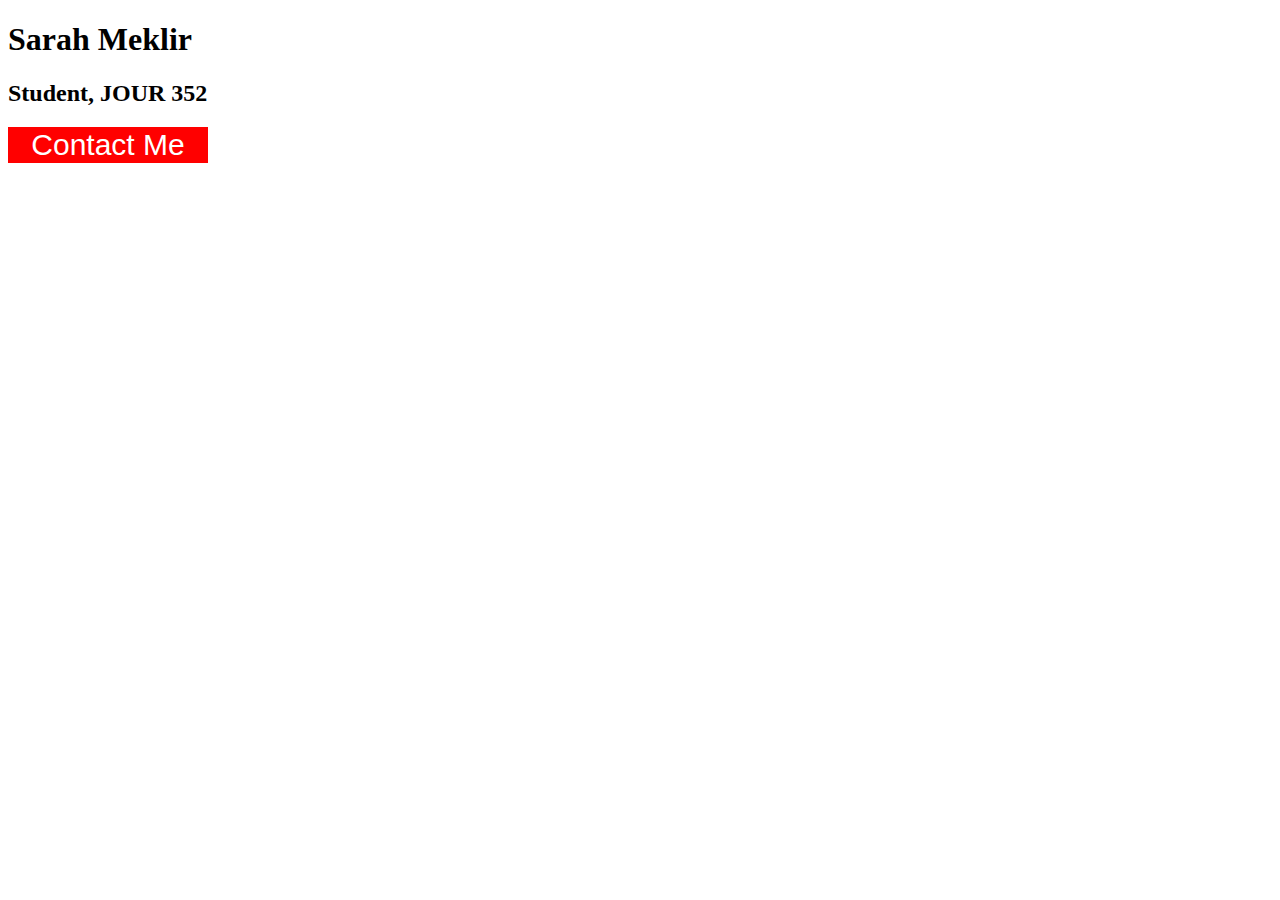
<file: Sarah-Meklir-JOUR352/button-assignment/index.html>
<!DOCTYPE html>
<html lang="en">
<head> 
    <title>Sarah Button</title>
    <link href="style.css" rel="stylesheet">
</head>
    
<body>
    <h1>Sarah Meklir</h1>
    <h2>Student, JOUR 352</h2>
    <button class="red-button">Contact Me</button>
</body>
    
</html>
</file>
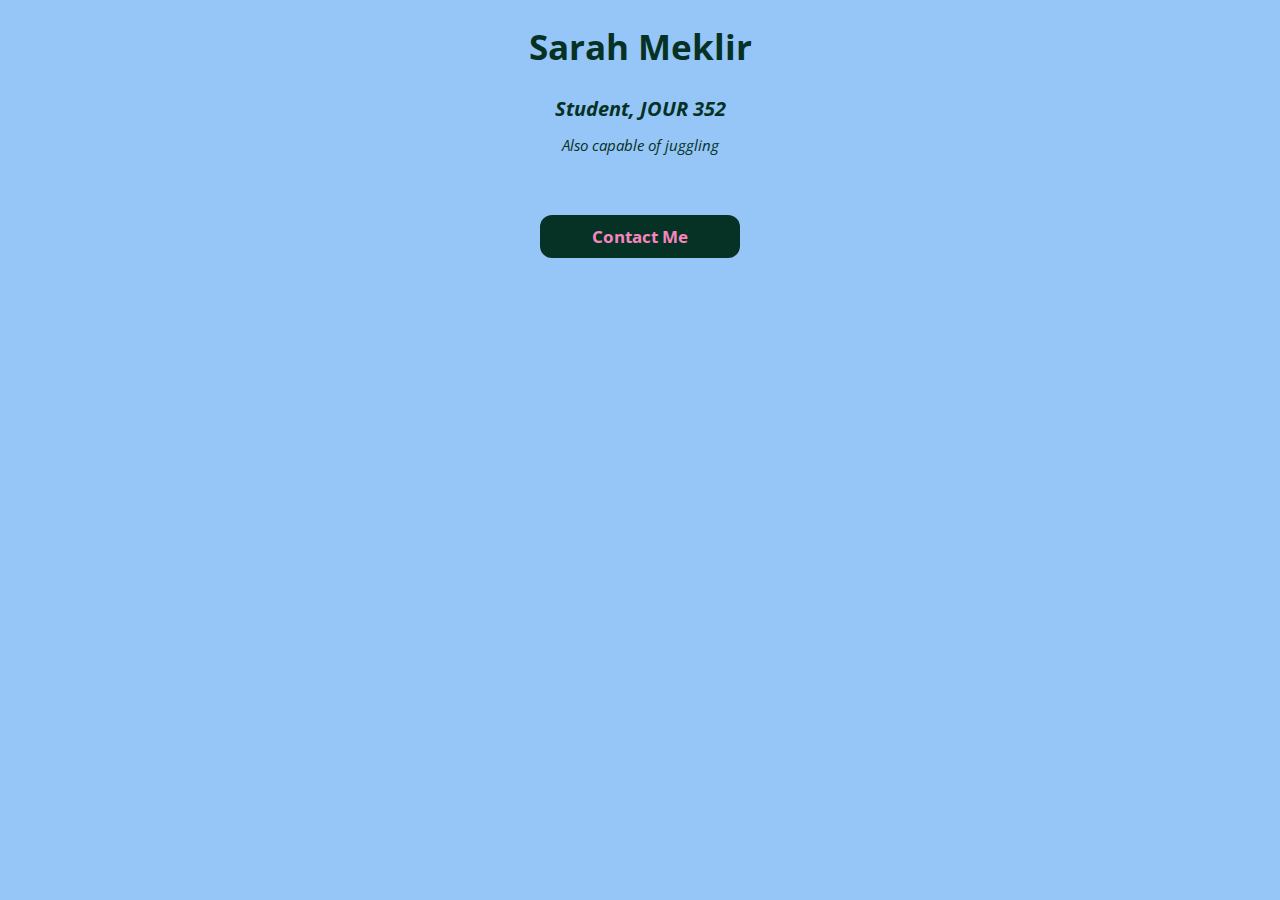
<file: Sarah-Meklir-JOUR352/contact-button-assignment/index.html>
<!DOCTYPE html>
<html lang="en">
<head>
    <link href="style.css" rel="stylesheet">
    <title>YOUR NAME Button</title>
</head>
    
<body>
    <link rel="preconnect" href="https://fonts.googleapis.com">
    <link rel="preconnect" href="https://fonts.gstatic.com" crossorigin>
    <link href="https://fonts.googleapis.com/css2?family=Open+Sans:ital,wght@0,300..800;1,300..800&display=swap" rel="stylesheet">

   <h1>Sarah Meklir</h1>
   <h2>Student, JOUR 352</h2> 
   <h3>Also capable of juggling</h3>
    <button>Contact Me</button>
</body>
    
</html>
</file>
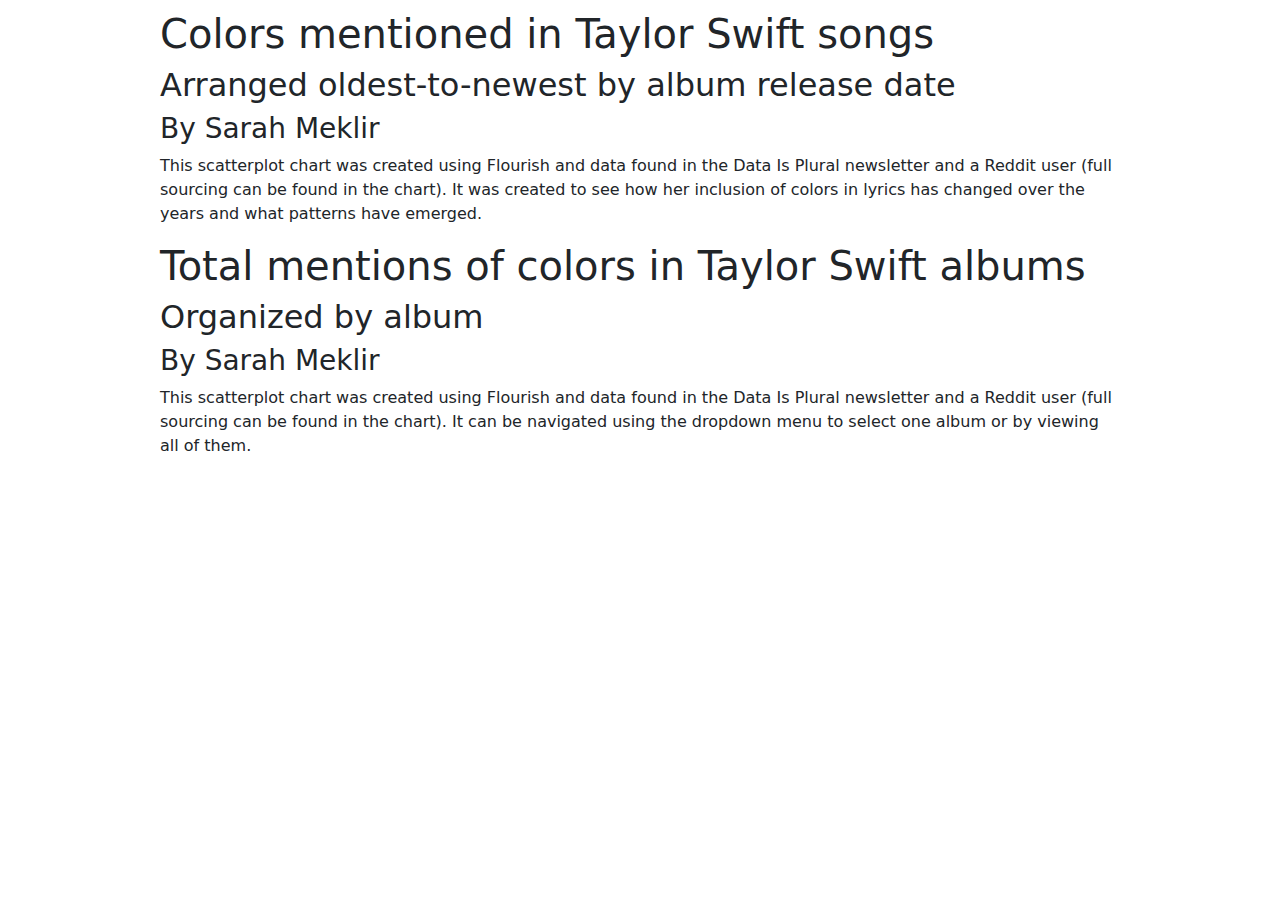
<file: Sarah-Meklir-JOUR352/data-viz-project/index.html>
<!DOCTYPE html>
<html lang="en">
 
<head>
    
    <meta charset="utf-8">
    <meta name="viewport" content="width=device-width, initial-scale=1, shrink-to-fit=no">

<!-- Bootstrap CSS -->
<link href="https://cdn.jsdelivr.net/npm/bootstrap@5.3.3/dist/css/bootstrap.min.css" rel="stylesheet" integrity="sha384-QWTKZyjpPEjISv5WaRU9OFeRpok6YctnYmDr5pNlyT2bRjXh0JMhjY6hW+ALEwIH" crossorigin="anonymous">

        <style type="text/css">
            body {
                width:75%;
                margin:auto;
                padding:10px 0px 0px 0px;
            }
        </style>    

</head>

<body>

    <h1>Colors mentioned in Taylor Swift songs</h1>
    <h2>Arranged oldest-to-newest by album release date</h2>
    <h3>By Sarah Meklir</h3>
    <p>This scatterplot chart was created using Flourish and data found in the Data  Is Plural newsletter and a Reddit user (full sourcing can be found in the chart). It was created to see how her inclusion of colors in lyrics has changed over the years and what patterns have emerged.</p>

<!--Chart embeds go here-->
    <div class="flourish-embed flourish-scatter" data-src="visualisation/17654464"><script src="https://public.flourish.studio/resources/embed.js"></script></div>

    <h1>Total mentions of colors in Taylor Swift albums</h1>
    <h2>Organized by album</h2>
    <h3>By Sarah Meklir</h3>
    <p>This scatterplot chart was created using Flourish and data found in the Data  Is Plural newsletter and a Reddit user (full sourcing can be found in the chart). It can be navigated using the dropdown menu to select one album or by viewing all of them.</p>

<!--Chart embeds go here-->
    <div class="flourish-embed flourish-chart" data-src="visualisation/17665889"><script src="https://public.flourish.studio/resources/embed.js"></script></div>
</body>
    
</html>
</file>
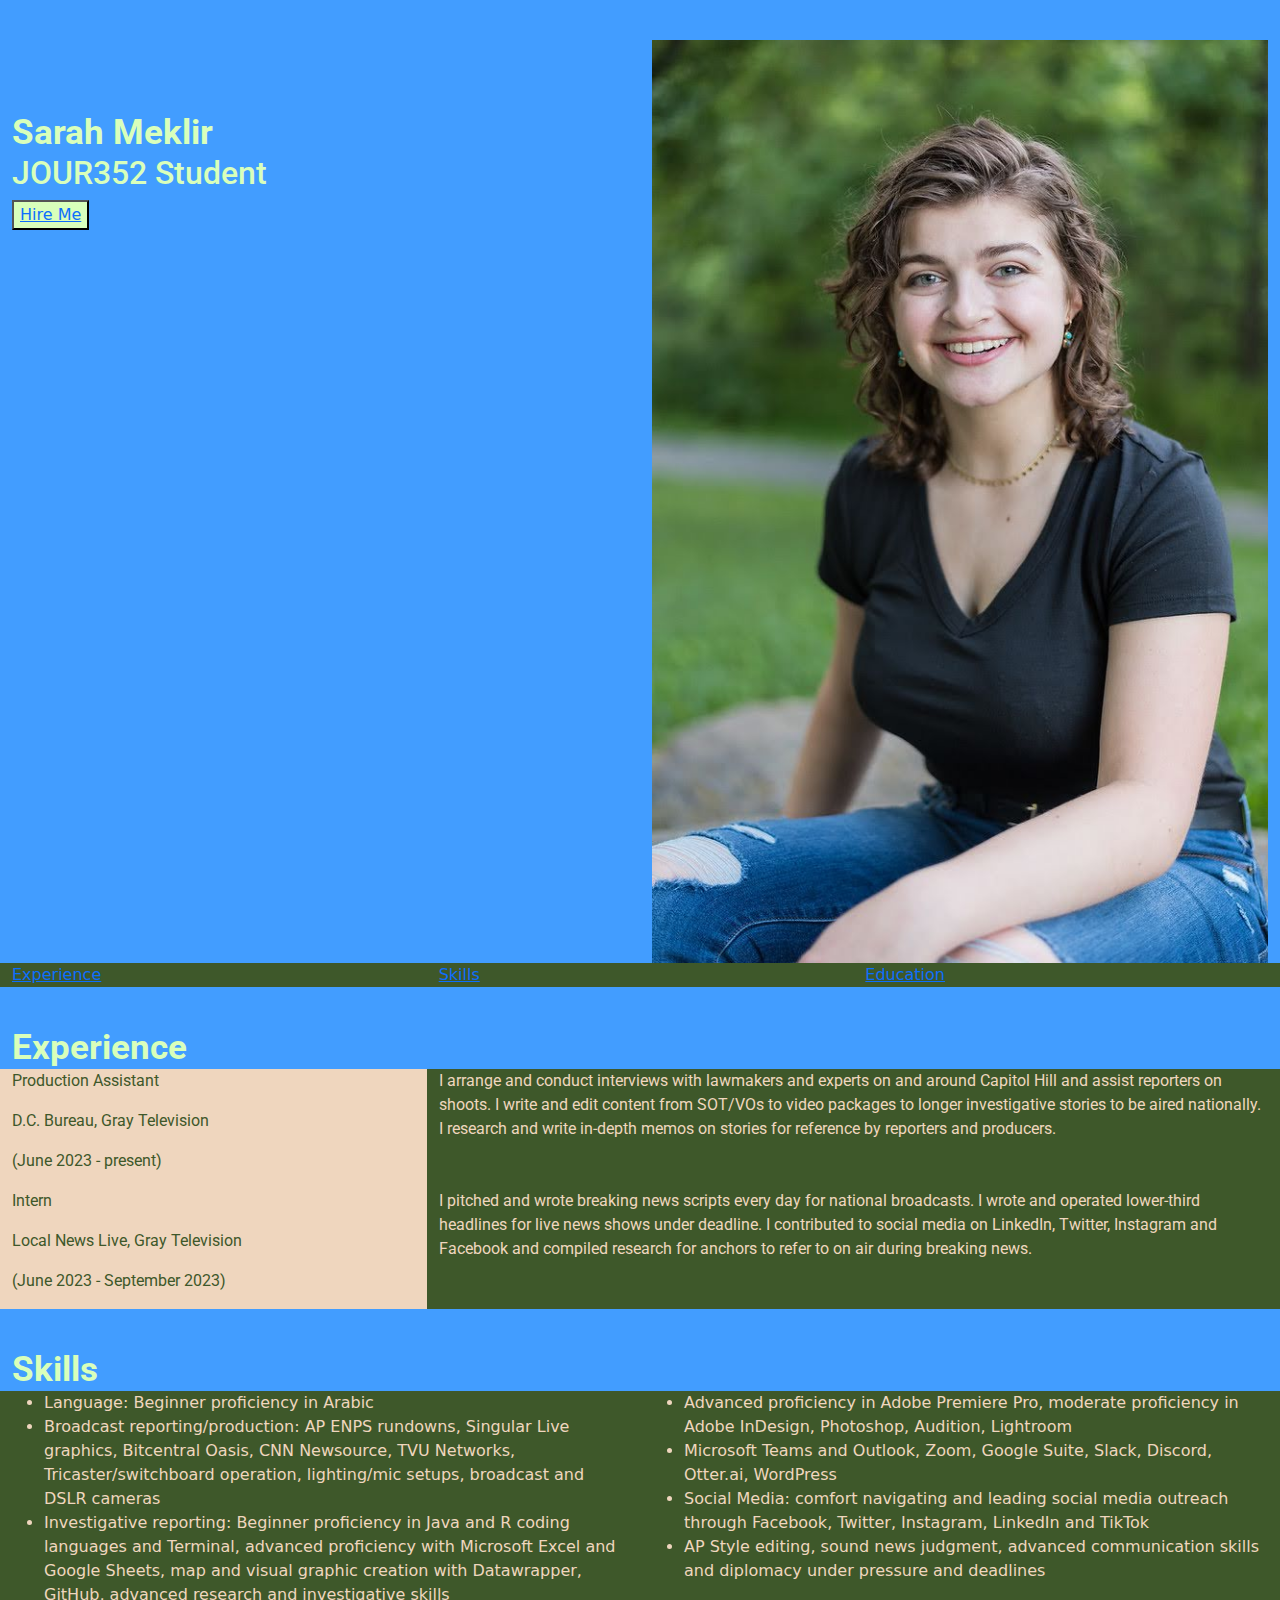
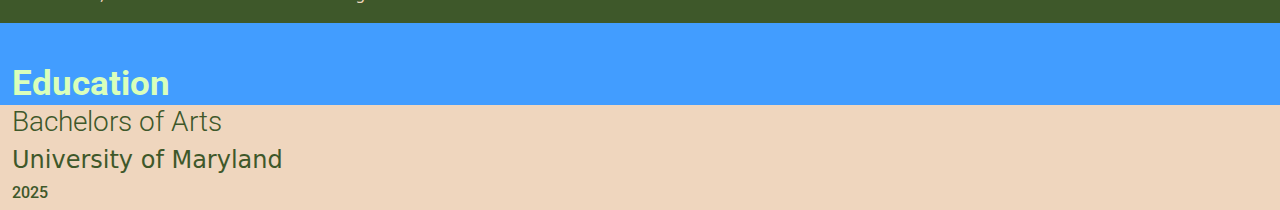
<file: Sarah-Meklir-JOUR352/online-portfolio/index.html>
<!DOCTYPE html>
<html lang="en">
    <head>
        <meta charset="UTF-8" />
        <meta name="viewport" content="width=device-width, initial-scale=1" />
        <title>Sarah Meklir Portfolio</title>

        <link
            href="https://cdn.jsdelivr.net/npm/bootstrap@5.3.3/dist/css/bootstrap.min.css"
            rel="stylesheet"
            integrity="sha384-QWTKZyjpPEjISv5WaRU9OFeRpok6YctnYmDr5pNlyT2bRjXh0JMhjY6hW+ALEwIH"
            crossorigin="anonymous" />

        <link rel="preconnect" href="https://fonts.googleapis.com" />
        <link rel="preconnect" href="https://fonts.gstatic.com" crossorigin />
        <link
            href="https://fonts.googleapis.com/css2?family=Roboto:ital,wght@0,100;0,300;0,400;0,500;0,700;0,900;1,100;1,300;1,400;1,500;1,700;1,900&display=swap"
            rel="stylesheet" />

        <link href="style.css" rel="stylesheet" />
    </head>
    <body>
        <div class="container-fluid" id="topper">
            <div class="row">
                <div class="col-sm-6">
                    <br /><br /><br />
                    <h1 class="header">Sarah Meklir</h1>
                    <h2>JOUR352 Student</h2>
                     <button id="button"><a href="mailto:smeklir@terpmail.umd.edu">Hire Me</a></button>
                </div>
                <div class="col-sm-6">
                    <img src="IMG_8581%20(1).JPG" alt="sarah meklir headshot" />
                </div>
            </div>
        </div>
        <div class="container-fluid" id="navigation">
            <div class="row">
                <div class="col-sm-4"><a href="#experience">Experience</a></div>
                <div class="col-sm-4"><a href="#skills">Skills</a></div>
                <div class="col-sm-4"><a href="#education">Education</a></div>
            </div>
        </div>
        <div class="container-fluid" id="content">
            <div class="row" class="blue">
                <div class="col">
                    <h1 id="experience" class="header">Experience</h1>
                </div>
            </div>
            <div class="row">
                <div id="jobnames" class="col-sm-4">
                    <p>Production Assistant</p>
                    <p>D.C. Bureau, Gray Television</p>
                    <p>(June 2023 - present)</p>
                </div>
                <div id="jobdesc" class="col-sm-8">
                    <p>I arrange and conduct interviews with lawmakers and experts on and around Capitol Hill and assist reporters on shoots. I write and edit content from SOT/VOs to video packages to longer investigative stories to be aired nationally. I research and write in-depth memos on stories for reference by reporters and producers.</p>
                </div>
            </div>
            <div class="row">
                <div id="jobnames" class="col-sm-4">
                    <p>Intern</p>
                    <p>Local News Live, Gray Television</p>
                    <p>(June 2023 - September 2023)</p>
                </div>
                <div id="jobdesc" class="col-sm-8">
                    <p>I pitched and wrote breaking news scripts every day for national broadcasts. I wrote and operated lower-third headlines for live news shows under deadline. I contributed to social media on LinkedIn, Twitter, Instagram and Facebook and compiled research for anchors to refer to on air during breaking news.</p>
                </div>
            </div>
            <div class="row" class="blue">
                <div class="col">
                    <h1 id="skills" class="header">Skills</h1>
                </div>
            </div>
            <div class="row">
                <div id="jobdesc" class="col-sm-6">
                    <ul>
                        <li>Language: Beginner proficiency in Arabic</li>
                        <li>Broadcast reporting/production: AP ENPS rundowns, Singular Live graphics, Bitcentral Oasis, CNN Newsource, TVU Networks, Tricaster/switchboard operation, lighting/mic setups, broadcast and DSLR cameras</li>
                        <li>Investigative reporting: Beginner proficiency in Java and R coding languages and Terminal, advanced proficiency with Microsoft Excel and Google Sheets, map and visual graphic creation with Datawrapper, GitHub, advanced research and investigative skills</li>
                    </ul>
                </div>
                
                <div id="jobdesc" class="col-sm-6">
                    <ul>
                        <li>Advanced proficiency in Adobe Premiere Pro, moderate proficiency in Adobe InDesign, Photoshop, Audition, Lightroom</li>
                        <li>Microsoft Teams and Outlook, Zoom, Google Suite, Slack, Discord, Otter.ai, WordPress</li>
                        <li>Social Media: comfort navigating and leading social media outreach through Facebook, Twitter, Instagram, LinkedIn and TikTok</li>
                        <li>AP Style editing, sound news judgment, advanced communication skills and diplomacy under pressure and deadlines</li>
                    </ul>
                </div>
            </div>
            <div class="row" class="blue">
                <div class="col">
                    <h1 id="education" class="header">Education</h1>
                </div>
            </div>
            <div class="row">
                <div id="jobnames" class="col">
                    <h3>Bachelors of Arts</h3>
                    <h4>University of Maryland</h4>
                    <h6>2025</h6>
                </div>
            </div>
        </div>
    </body>
</html>
</file>
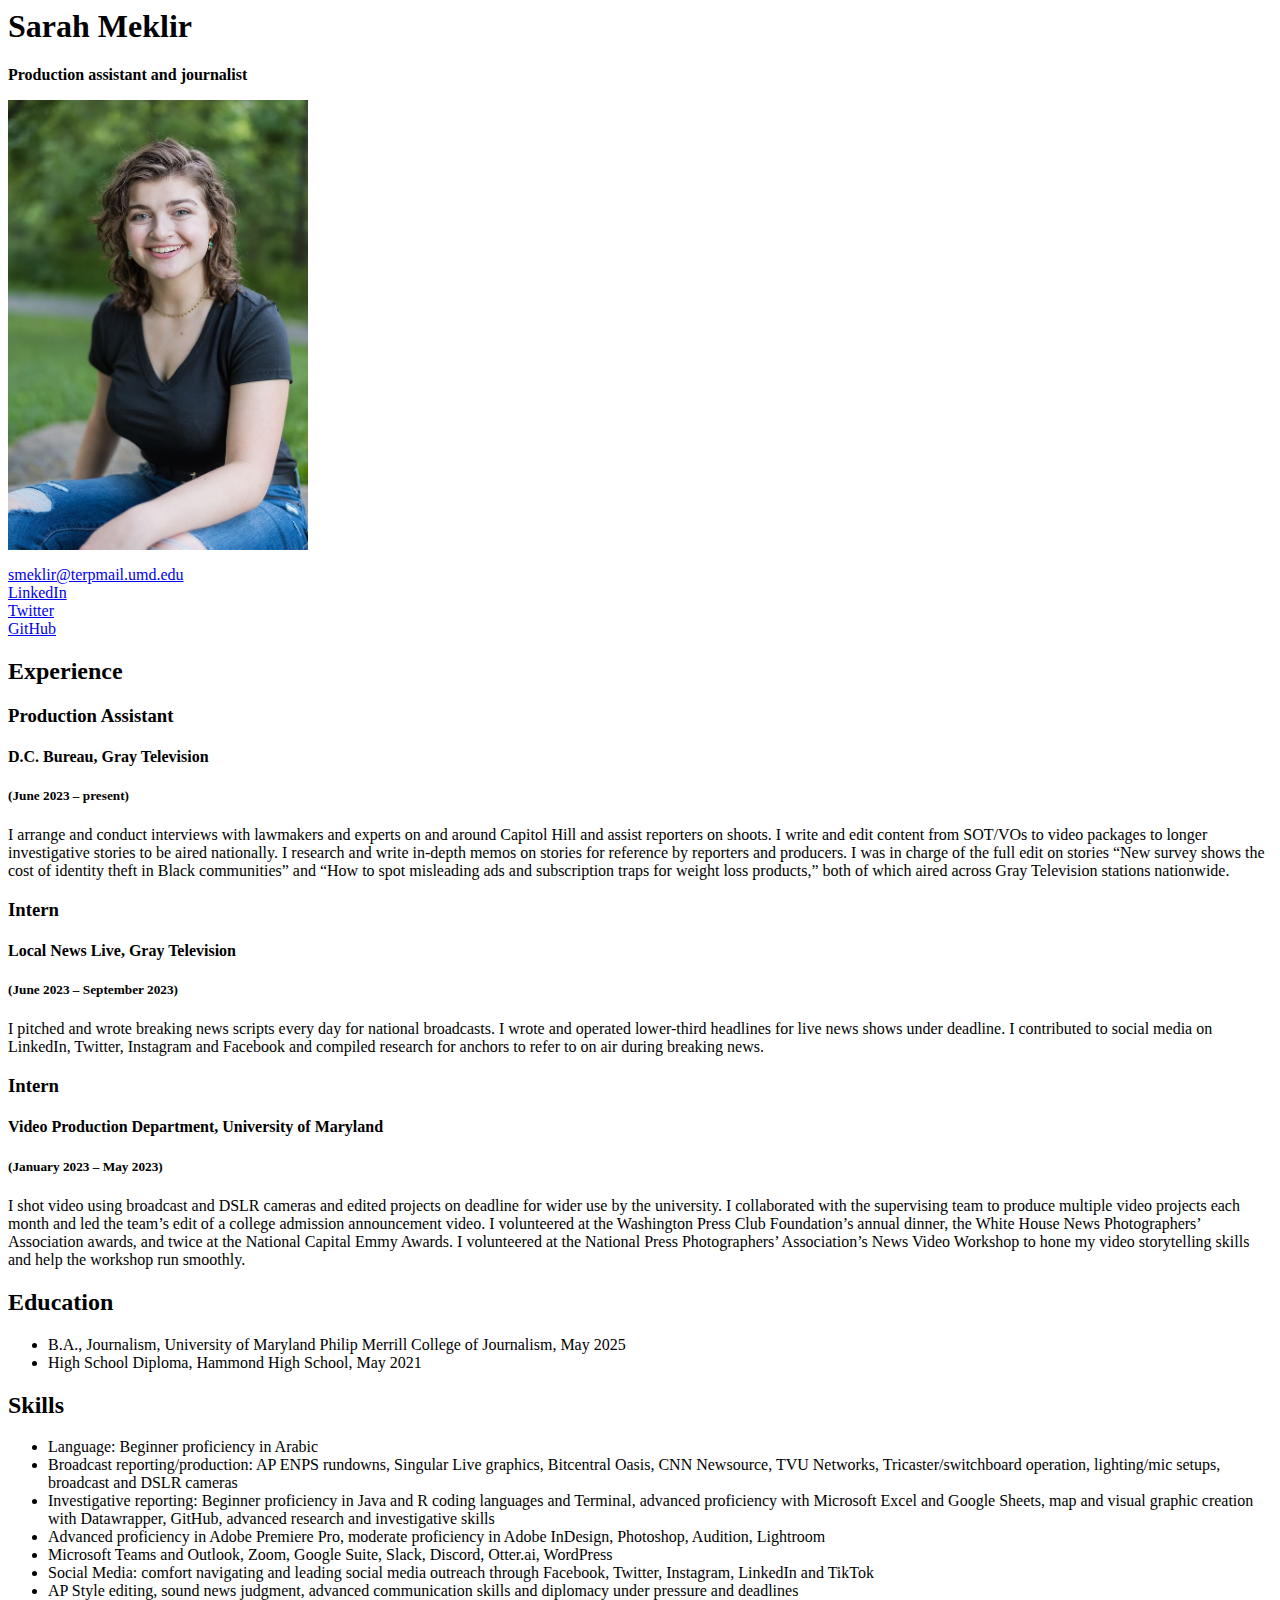
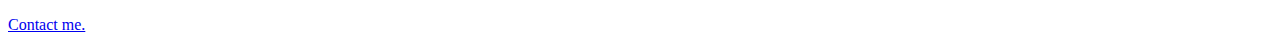
<file: resume.html>
<html>
  <head>
    <title>Sarah Resume</title>
      <h1>Sarah Meklir</h1>
        <p><strong>Production assistant and journalist</strong></p>
        <img src="IMG_8581 (1).JPG" alt="A photo of me" width="300">
      <div></div>
      
      <div>
          <p id="contact">
          <a href="mailto:smeklir@terpmail.umd.edu">smeklir@terpmail.umd.edu</a><br>
          <a href="https://www.linkedin.com/in/sarahmeklir" target="_blank">LinkedIn</a> <br>
          <a
          href="https://twitter.com/SarahMeklir" target="_blank">Twitter</a> <br>
          <a
          href="https://github.com/SarahMeklir" target="_blank">GitHub</a> <br>
      </div>
      
      <h2>Experience</h2>
        <h3>Production Assistant</h3>
        <h4>D.C. Bureau, Gray Television</h4>
        <h5>(June 2023 – present)</h5>
            <p>I arrange and conduct interviews with lawmakers and experts on and around Capitol Hill and assist reporters on shoots. I write and edit content from SOT/VOs to video packages to longer investigative stories to be aired nationally. I research and write in-depth memos on stories for reference by reporters and producers. I was in charge of the full edit on stories “New survey shows the cost of identity theft in Black communities” and “How to spot misleading ads and subscription traps for weight loss products,” both of which aired across Gray Television stations nationwide.</p>
      
        <h3>Intern</h3>
        <h4>Local News Live, Gray Television</h4>
        <h5>(June 2023 – September 2023)</h5>
            <p>I pitched and wrote breaking news scripts every day for national broadcasts. I wrote and operated lower-third headlines for live news shows under deadline. I contributed to social media on LinkedIn, Twitter, Instagram and Facebook and compiled research for anchors to refer to on air during breaking news.</p>
      
        <h3>Intern</h3>
        <h4>Video Production Department, University of Maryland</h4>
        <h5>(January 2023 – May 2023)</h5>
            <p>I shot video using broadcast and DSLR cameras and edited projects on deadline for wider use by the university. I collaborated with the supervising team to produce multiple video projects each month and led the team’s edit of a college admission announcement video. I volunteered at the Washington Press Club Foundation’s annual dinner, the White House News Photographers’ Association awards, and twice at the National Capital Emmy Awards. I volunteered at the National Press Photographers’ Association’s News Video Workshop to hone my video storytelling skills and help the workshop run smoothly.</p>
      
      <h2>Education</h2>
        <ul>
            <li>B.A., Journalism, University of Maryland Philip Merrill College of Journalism, May 2025</li>
            <li>High School Diploma, Hammond High School, May 2021</li>
        </ul>
      
      <h2>Skills</h2>
        <ul>
            <li>Language: Beginner proficiency in Arabic</li>
            <li>Broadcast reporting/production: AP ENPS rundowns, Singular Live graphics, Bitcentral Oasis, CNN Newsource, TVU Networks, Tricaster/switchboard operation, lighting/mic setups, broadcast and DSLR cameras</li>
            <li>Investigative reporting: Beginner proficiency in Java and R coding languages and Terminal, advanced proficiency with Microsoft Excel and Google Sheets, map and visual graphic creation with Datawrapper, GitHub, advanced research and investigative skills</li>
            <li>Advanced proficiency in Adobe Premiere Pro, moderate proficiency in Adobe InDesign, Photoshop, Audition, Lightroom</li>
            <li>Microsoft Teams and Outlook, Zoom, Google Suite, Slack, Discord, Otter.ai, WordPress</li>
            <li>Social Media: comfort navigating and leading social media outreach through Facebook, Twitter, Instagram, LinkedIn and TikTok</li>
            <li>AP Style editing, sound news judgment, advanced communication skills and diplomacy under pressure and deadlines</li>
        </ul>
      
      <p><a href="#contact">Contact me.</a>  </p>
    </head>
  <body>
      <!--I built this myself!-->
  </body>
</html>
</file>
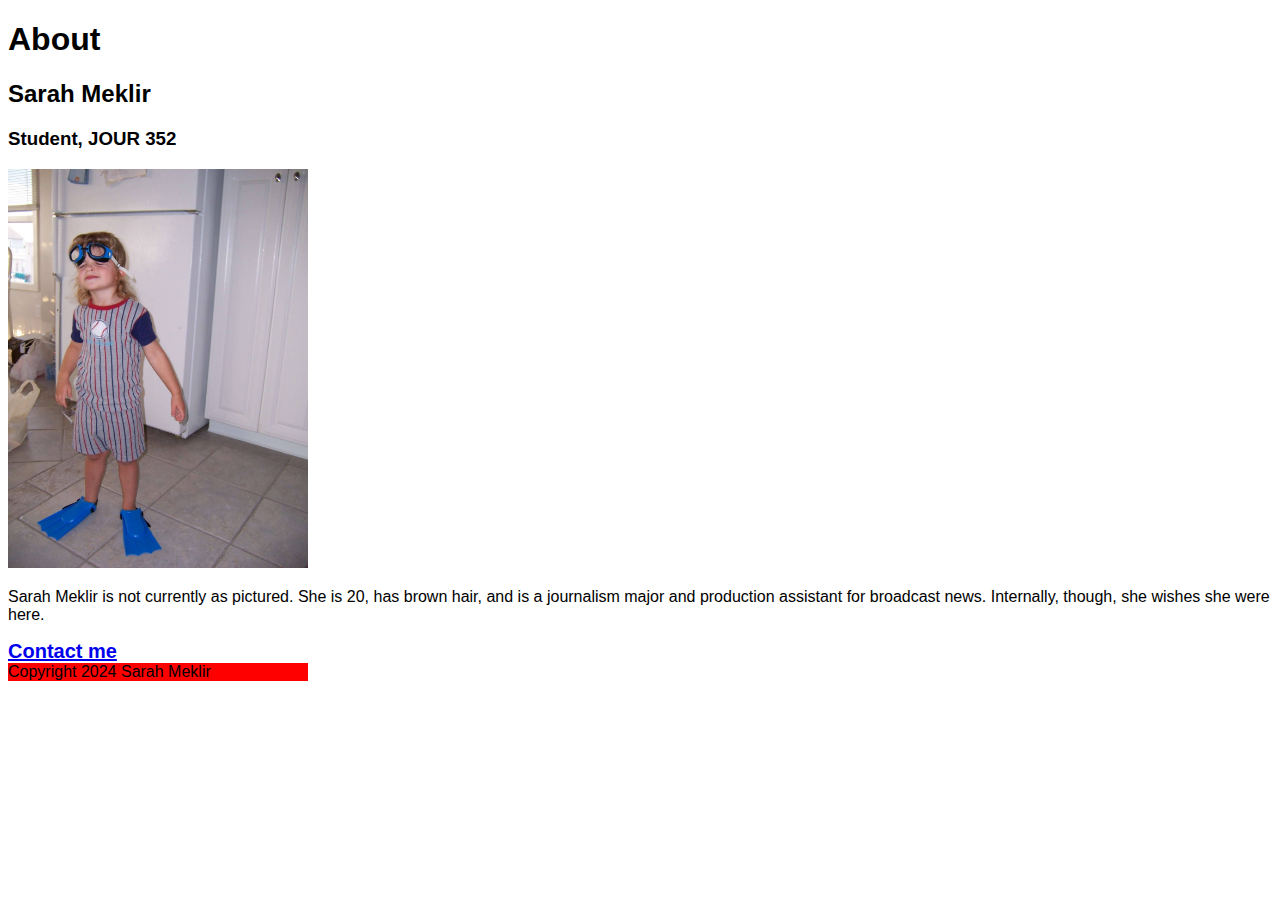
<file: Sarah-Meklir-JOUR352/midterm-prep/prep.html>
<!DOCTYPE html>

<html lang="en">
    
<head>
<meta charset="utf-8">
<meta name="viewport" content="width=device-width, initial-scale=1, shrink-to-fit=no">
<link href="prep.css" rel="stylesheet" />
    
<title>Sarah Meklir Midterm Prep</title>
</head>
    
<body>
    <div id="info">
        <h1>About</h1>
        <h2>Sarah Meklir</h2>
        <h3>Student, JOUR 352</h3>
        <img id="headshot" src="100_5078.jpg" alt="sarah meklir headshot"/>
        <p id="paragraph">Sarah Meklir is not currently as pictured. She is 20, has brown hair, and is a journalism major and production assistant for broadcast news. Internally, though, she wishes she were here.</p>
        <div id="contact"> <a href="mailto:smeklir@terpmail.umd.edu">Contact me</a></div>
    </div>
    <div id="footer">Copyright 2024 Sarah Meklir</div>

</body>
</file>
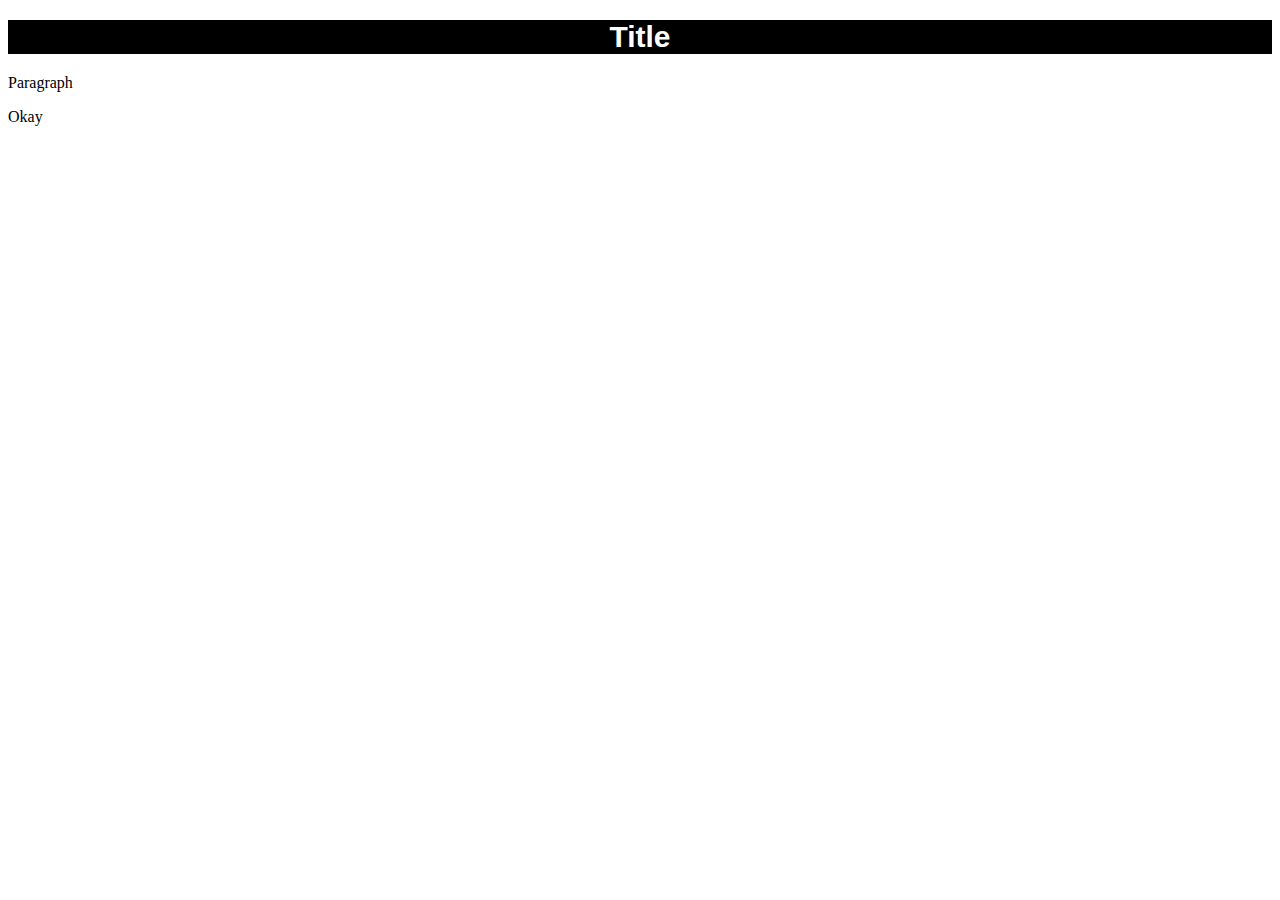
<file: Sarah-Meklir-JOUR352/styling-assignment/styled-text.html>
<!DOCTYPE html>
<html lang="en">
<head>
    <title>Styled Text</title>
    <link href="style.css" rel="stylesheet">
</head>
<body>
    <h1>
        Title
    </h1>
    <p>Paragraph</p>Okay 
</body>
    
</html>
</file>
<file: Sarah-Meklir-JOUR352/button-assignment/style.css>
.red-button {
    background-color: red;
    color:white;
    font-size: 30px;
    border: none;
    width: 200px;
}
</file>
<file: Sarah-Meklir-JOUR352/contact-button-assignment/style.css>
/*
MY COLOR PALETTE
Color 1 - #96C5F7
Color 2 - #634B66
Color 3 - #053225
Color 4 - #F686BD
Color 5 - ##87B6A7
*/

body {
    background-color: #96C5F7;
    text-align: center;
}

h1 {
    font: bold 35px Open Sans, serif; 
    font-weight: bold;
    color: #053225;
}

h2 {
    font: italic bold 20px/30px Open Sans, serif;
    color: #053225;
}

h3 {
    font: italic 15px/10px Open Sans, serif;
    color: #053225;

}

button {
    background-color: #053225;
    color: #F686BD;
    font: bolder 17px Open Sans, serif;
    width: 200px;
    padding: 10px;
    margin-top: 50px;
    border: none;
    border-radius: 12px;
}

button:hover {
    background-color: #F686BD;
    color: #053225;
}
</file>
<file: Sarah-Meklir-JOUR352/online-portfolio/style.css>
/* blue: #429DFF
 * tan: #EFD6BE
 * light green: #D9FFBB
 * dark green: #3E582A
 */
.roboto-bold {
  font-family: "Roboto", sans-serif;
  font-weight: 700;
  font-style: normal;
}
.roboto-medium {
  font-family: "Roboto", sans-serif;
  font-weight: 500;
  font-style: normal;
}
.roboto-regular {
  font-family: "Roboto", sans-serif;
  font-weight: 400;
  font-style: normal;
}
.roboto-light {
  font-family: "Roboto", sans-serif;
  font-weight: 300;
  font-style: normal;
}
.roboto-thin {
  font-family: "Roboto", sans-serif;
  font-weight: 100;
  font-style: normal;
}

@media {
    img {
        width:100%;
        margin: 40px 0px 0px 0px;
    }
    
    #topper{
        background-color: #429DFF;
        color: #D9FFBB;
    }
    
    #nav {
        padding: 10px 60px 10px 60px;
    }
    .header{
        color: #D9FFBB;
    }
    .blue{
        background: #429DFF;
    }
    #navigation{
        color: #EFD6BE;
        background: #3E582A;
    }
    #experience{
        background: #429DFF;
    }
    #content{
        background: #429DFF;
    }
    #jobnames{
        color: #3E582A;
        background: #EFD6BE;
    }
    #jobdesc{
        color: #EFD6BE;
        background: #3E582A;
    }
    #button{
        color: #3E582A;
        background: #D9FFBB;
    }
    h1{
        margin: 40px 0px 0px 0px;
        font-size: 30px;
        font-family: "Roboto", sans-serif;
        font-weight: 700;
        font-style: normal;
    }
    h2{
        font-family: "Roboto", sans-serif;
        font-weight: 500;
        font-style: normal;
    }
    h3{
        font-family: "Roboto", sans-serif;
        font-weight: 300;
        font-style: normal;
    }
    h6{
        font-family: "Roboto", sans-serif;
        font-weight: 500;
        font-style: normal;
    }
    p{
        font-family: "Roboto", sans-serif;
        font-weight: 400;
        font-style: normal;
    }
}

@media (min-width:576px){
    h1{
        font-size: 35px;
    }
}
</file>
<file: Sarah-Meklir-JOUR352/midterm-prep/prep.css>
@media{
#headshot{
    width: 300px;
    float: none;
    margin-right: 20px;
}
body{
    font-family: "Arial", sans-serif; 
}
#contact{
    color: black;
    font-weight: bold;
    font-size: 20px;
}
a:hover{
    color: red;
}
#info{
    width: 100%;
    margin: auto;
    padding: 20px, 20px, 20px, 20px;
}
#footer{
    position: bottom;
    background: red;
    padding: 20px, 20px, 20px, 20px; 
    width: 300px;
}
}

@media (min-width=576px){
    #info{
        width: 700px;
    }
    #headshot{
        float: left;
    }
}
</file>
<file: Sarah-Meklir-JOUR352/styling-assignment/style.css>
h1 {
            background-color: black; 
            color: white;
            font-family: arial;
            font-size: 30px;
            text-align: center;
        }
</file>
